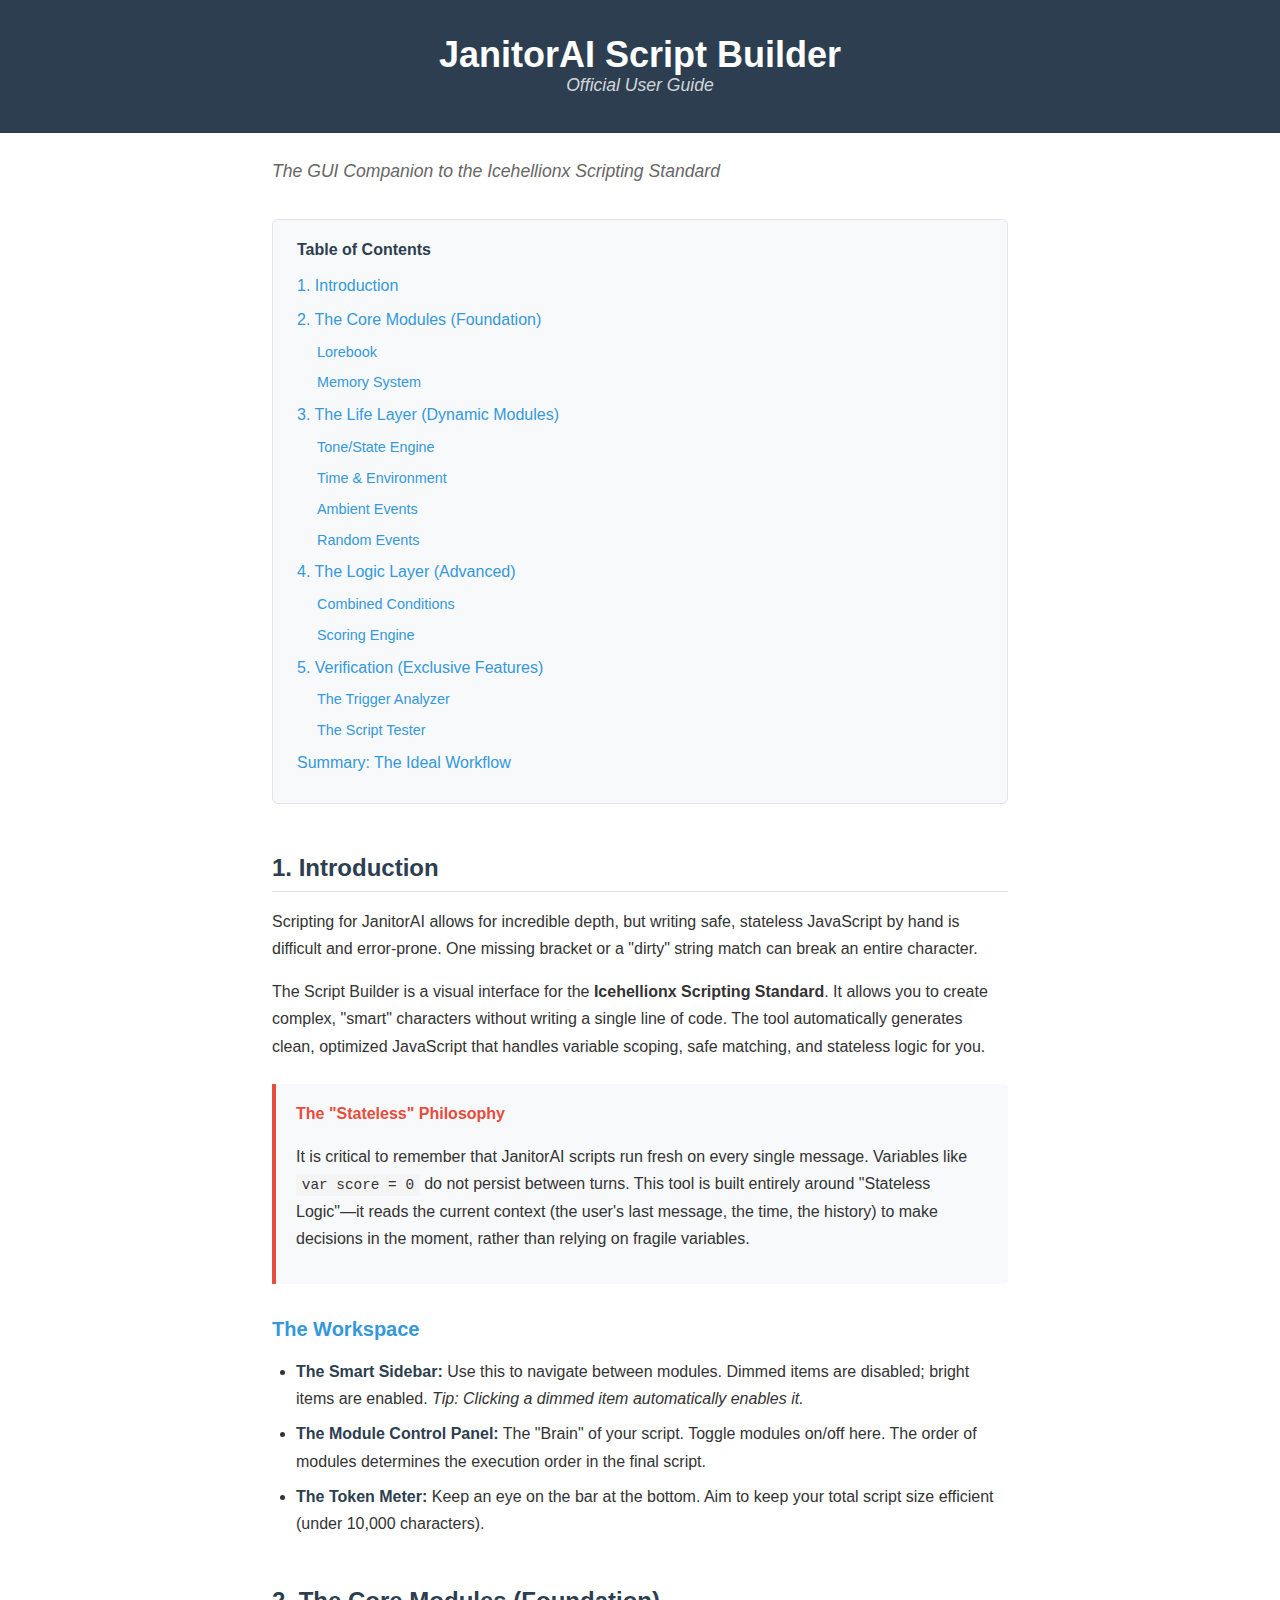
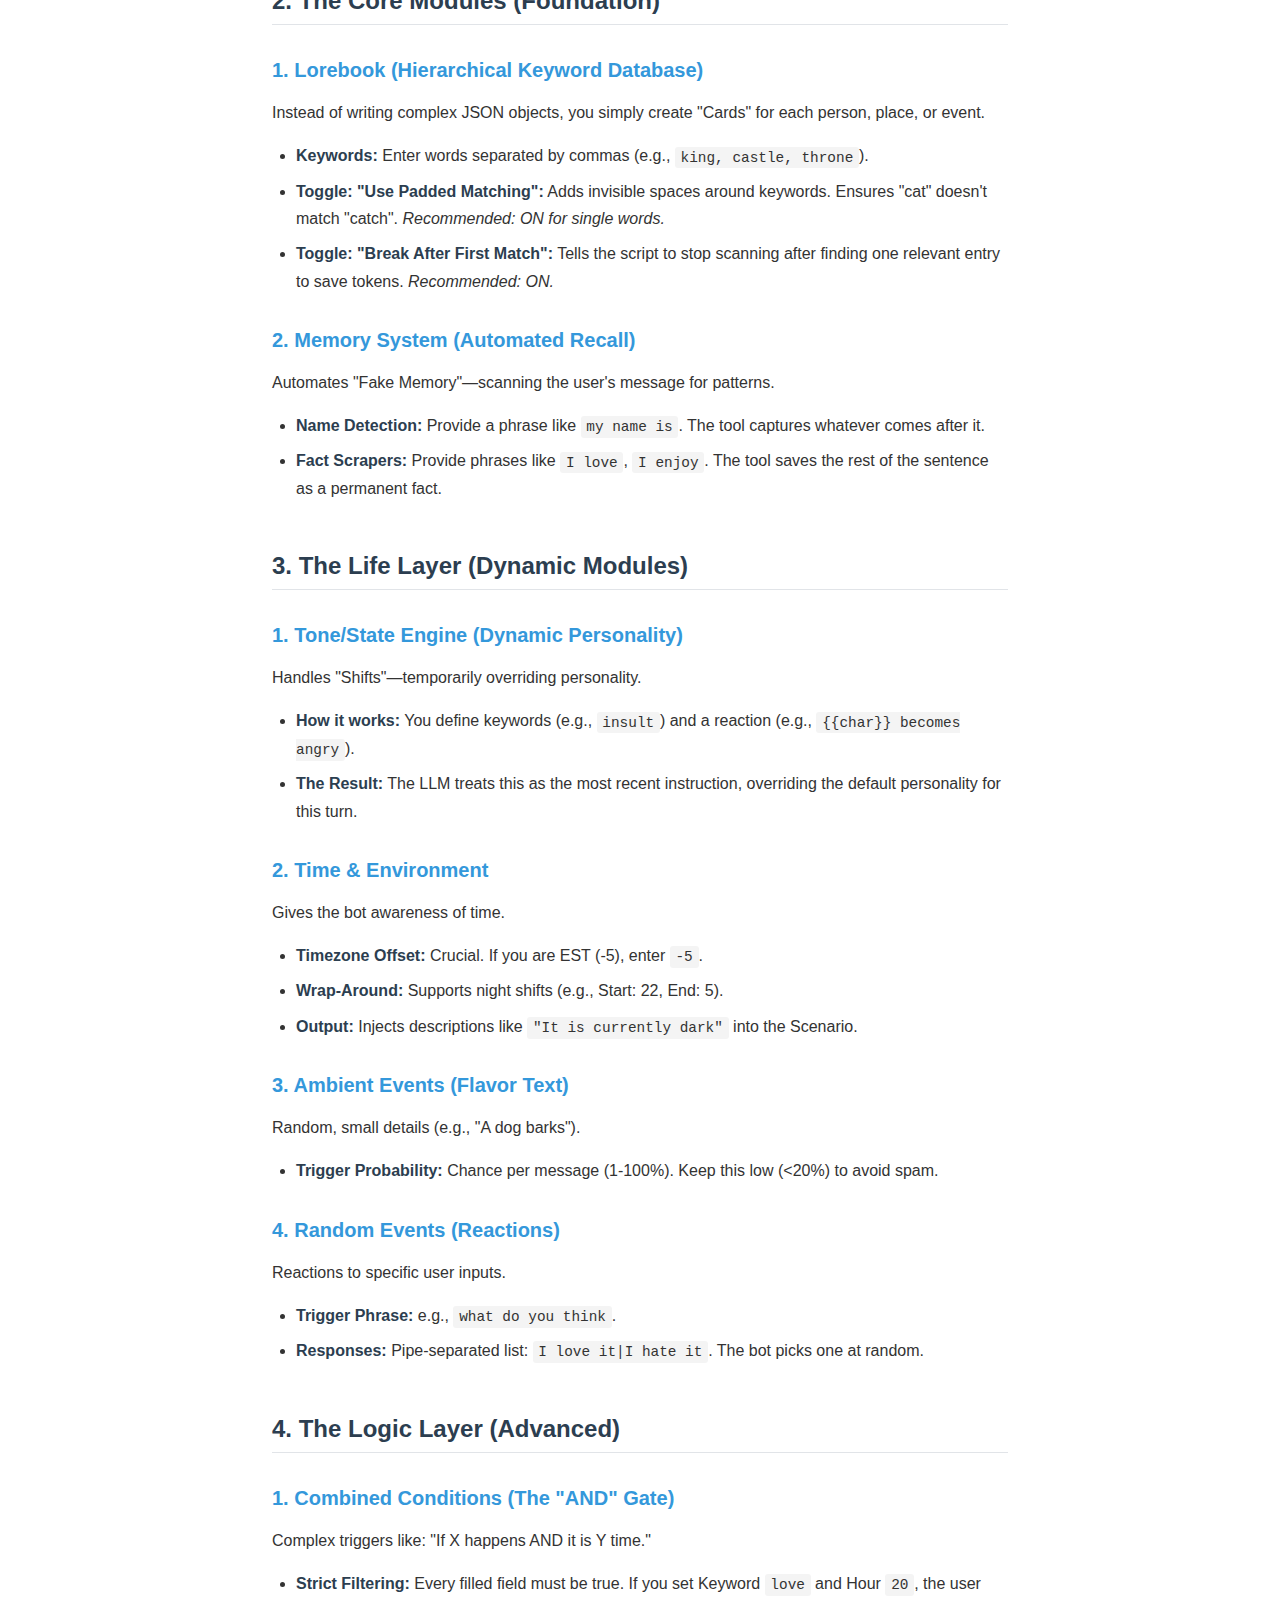
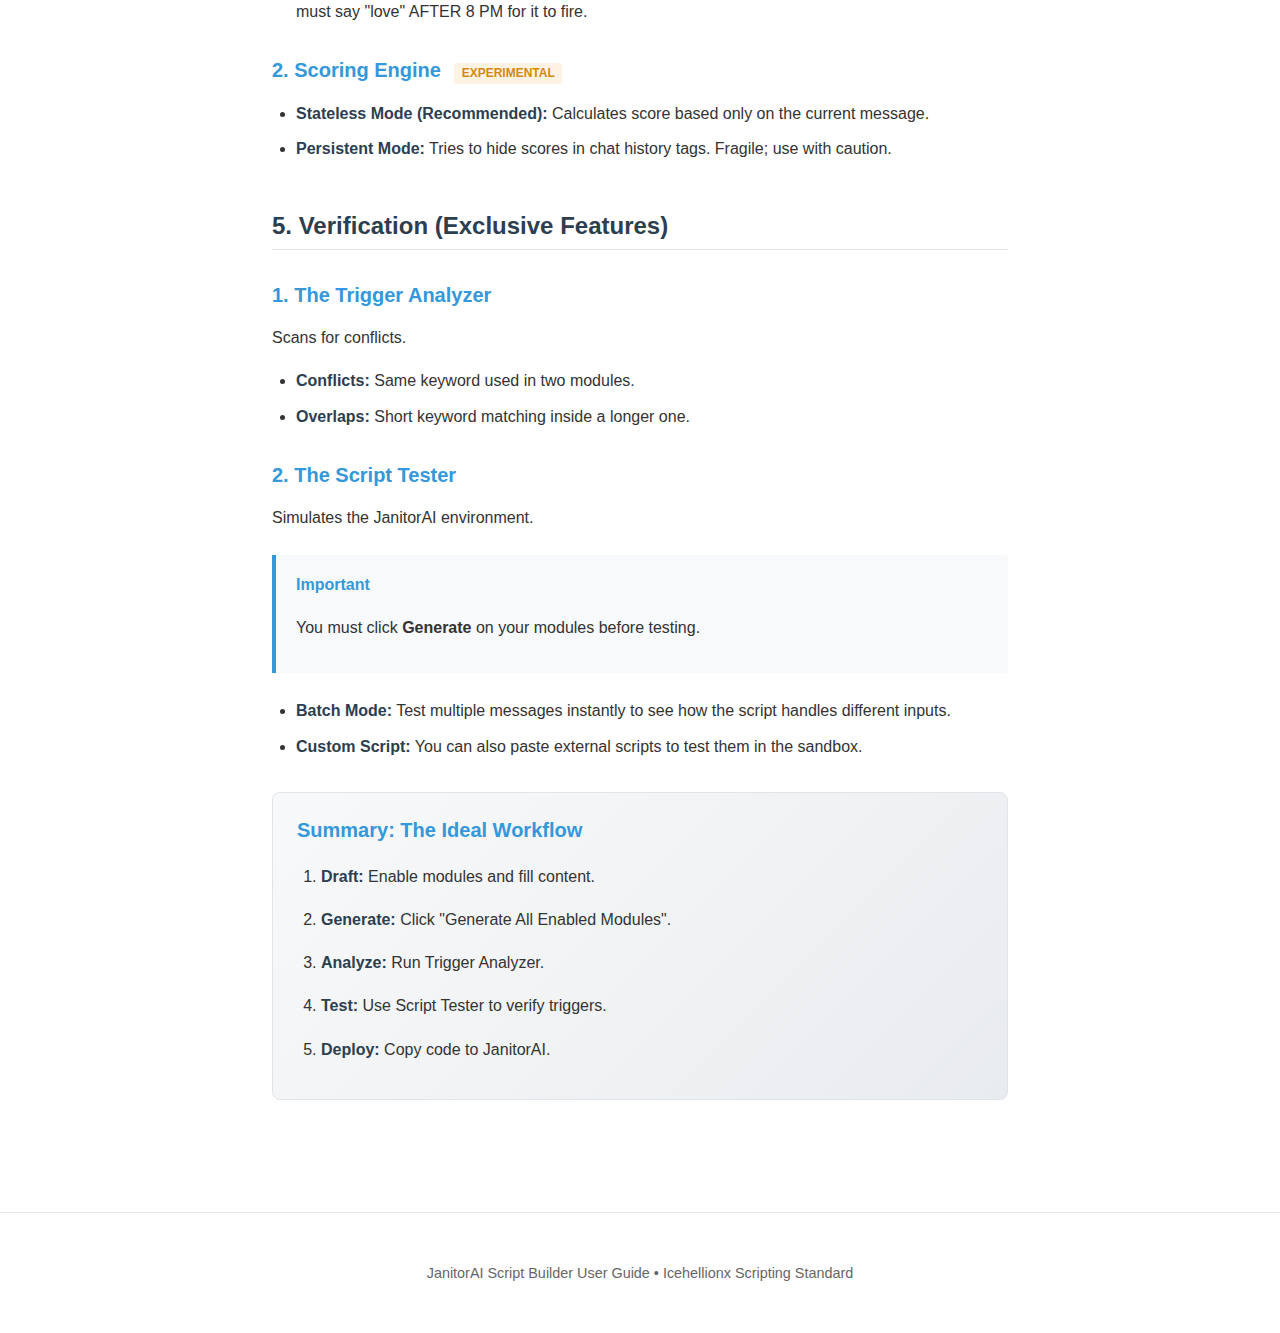
<file: guide.html>
<!DOCTYPE html>
<html lang="en">
<head>
    <meta charset="UTF-8">
    <meta name="viewport" content="width=device-width, initial-scale=1.0">
    <title>JanitorAI Script Builder: Official User Guide</title>
    <style>
        /* ========================================
           BASE STYLES
           ======================================== */
        :root {
            --color-primary: #2c3e50;
            --color-secondary: #3498db;
            --color-accent: #e74c3c;
            --color-text: #333;
            --color-text-light: #666;
            --color-bg: #fff;
            --color-bg-alt: #f8f9fa;
            --color-border: #e1e4e8;
            --color-code-bg: #f4f4f4;
            --font-sans: -apple-system, BlinkMacSystemFont, "Segoe UI", Roboto, "Helvetica Neue", Arial, sans-serif;
            --font-mono: "SF Mono", "Consolas", "Liberation Mono", Menlo, monospace;
        }

        * {
            box-sizing: border-box;
        }

        html {
            font-size: 16px;
        }

        body {
            font-family: var(--font-sans);
            line-height: 1.7;
            color: var(--color-text);
            background-color: var(--color-bg);
            margin: 0;
            padding: 0;
        }

        /* ========================================
           LAYOUT
           ======================================== */
        .container {
            max-width: 800px;
            margin: 0 auto;
            padding: 2rem;
        }

        /* ========================================
           TYPOGRAPHY
           ======================================== */
        h1, h2, h3, h4 {
            color: var(--color-primary);
            margin-top: 2rem;
            margin-bottom: 1rem;
            line-height: 1.3;
        }

        h1 {
            font-size: 2.25rem;
            border-bottom: 3px solid var(--color-secondary);
            padding-bottom: 0.75rem;
            margin-top: 0;
        }

        .subtitle {
            font-size: 1.1rem;
            color: var(--color-text-light);
            font-style: italic;
            margin-top: -0.5rem;
            margin-bottom: 2rem;
        }

        h2 {
            font-size: 1.5rem;
            border-bottom: 1px solid var(--color-border);
            padding-bottom: 0.5rem;
            margin-top: 3rem;
        }

        h3 {
            font-size: 1.25rem;
            color: var(--color-secondary);
        }

        h4 {
            font-size: 1.1rem;
            color: var(--color-text-light);
        }

        p {
            margin: 1rem 0;
        }

        /* ========================================
           LISTS
           ======================================== */
        ul, ol {
            margin: 1rem 0;
            padding-left: 1.5rem;
        }

        li {
            margin: 0.5rem 0;
        }

        li strong {
            color: var(--color-primary);
        }

        /* ========================================
           SPECIAL ELEMENTS
           ======================================== */
        .callout {
            background-color: var(--color-bg-alt);
            border-left: 4px solid var(--color-secondary);
            padding: 1rem 1.25rem;
            margin: 1.5rem 0;
            border-radius: 0 4px 4px 0;
        }

        .callout-title {
            font-weight: 600;
            color: var(--color-secondary);
            margin-bottom: 0.5rem;
        }

        .warning {
            border-left-color: var(--color-accent);
        }

        .warning .callout-title {
            color: var(--color-accent);
        }

        code {
            font-family: var(--font-mono);
            font-size: 0.9em;
            background-color: var(--color-code-bg);
            padding: 0.2em 0.4em;
            border-radius: 3px;
        }

        .tag {
            display: inline-block;
            background-color: #e8f4fc;
            color: var(--color-secondary);
            font-size: 0.75rem;
            font-weight: 600;
            padding: 0.2em 0.6em;
            border-radius: 3px;
            text-transform: uppercase;
            margin-left: 0.5rem;
        }

        .tag.experimental {
            background-color: #fef3e2;
            color: #d68910;
        }

        /* ========================================
           WORKFLOW SUMMARY
           ======================================== */
        .workflow {
            background: linear-gradient(135deg, #f8f9fa 0%, #e9ecef 100%);
            border: 1px solid var(--color-border);
            border-radius: 8px;
            padding: 1.5rem;
            margin: 2rem 0;
        }

        .workflow h3 {
            margin-top: 0;
        }

        .workflow ol {
            margin-bottom: 0;
        }

        .workflow li {
            padding: 0.25rem 0;
        }

        /* ========================================
           TABLE OF CONTENTS
           ======================================== */
        .toc {
            background-color: var(--color-bg-alt);
            border: 1px solid var(--color-border);
            border-radius: 6px;
            padding: 1.25rem 1.5rem;
            margin: 2rem 0;
        }

        .toc h2 {
            font-size: 1rem;
            border: none;
            margin: 0 0 0.75rem 0;
            padding: 0;
        }

        .toc ul {
            list-style: none;
            padding-left: 0;
            margin: 0;
        }

        .toc li {
            margin: 0.4rem 0;
        }

        .toc a {
            color: var(--color-secondary);
            text-decoration: none;
        }

        .toc a:hover {
            text-decoration: underline;
        }

        .toc ul ul {
            padding-left: 1.25rem;
        }

        .toc ul ul li {
            font-size: 0.9rem;
        }

        /* ========================================
           HEADER & FOOTER
           ======================================== */
        header {
            background-color: var(--color-primary);
            color: white;
            padding: 2rem;
            text-align: center;
        }

        header h1 {
            color: white;
            border: none;
            margin: 0;
            padding: 0;
        }

        header .subtitle {
            color: rgba(255, 255, 255, 0.8);
            margin-bottom: 0;
        }

        footer {
            text-align: center;
            padding: 2rem;
            color: var(--color-text-light);
            font-size: 0.9rem;
            border-top: 1px solid var(--color-border);
            margin-top: 3rem;
        }

        /* ========================================
           PRINT STYLES
           ======================================== */
        @media print {
            /* Page setup */
            @page {
                size: letter;
                margin: 1in;
            }

            /* Reset colors for print */
            body {
                font-size: 11pt;
                line-height: 1.5;
                color: #000;
                background: #fff;
            }

            .container {
                max-width: 100%;
                padding: 0;
            }

            /* Header adjustments for print */
            header {
                background-color: #fff !important;
                color: #000 !important;
                padding: 0 0 1rem 0;
                border-bottom: 2px solid #000;
                -webkit-print-color-adjust: exact;
                print-color-adjust: exact;
            }

            header h1 {
                color: #000 !important;
                font-size: 24pt;
            }

            header .subtitle {
                color: #333 !important;
            }

            /* Typography for print */
            h1 {
                font-size: 20pt;
            }

            h2 {
                font-size: 16pt;
            }

            h3 {
                font-size: 13pt;
            }

            h4 {
                font-size: 11pt;
            }

            /* Page break controls */
            h2 {
                page-break-before: auto;
                page-break-after: avoid;
            }

            h3, h4 {
                page-break-after: avoid;
            }

            p, li {
                orphans: 3;
                widows: 3;
            }

            /* Prevent breaks inside these elements */
            .callout,
            .workflow,
            .toc,
            ul,
            ol {
                page-break-inside: avoid;
            }

            /* Section breaks */
            section {
                page-break-inside: avoid;
            }

            /* Keep headers with following content */
            h2 + *,
            h3 + *,
            h4 + * {
                page-break-before: avoid;
            }

            /* Callout print styles */
            .callout {
                border: 1px solid #ccc;
                border-left-width: 4px;
                background-color: #f9f9f9 !important;
                -webkit-print-color-adjust: exact;
                print-color-adjust: exact;
            }

            /* Code print styles */
            code {
                background-color: #eee !important;
                -webkit-print-color-adjust: exact;
                print-color-adjust: exact;
            }

            /* Links: show URL in print */
            a[href]:after {
                content: " (" attr(href) ")";
                font-size: 0.8em;
                color: #666;
            }

            .toc a[href]:after {
                content: none;
            }

            /* Hide elements not needed in print */
            footer {
                display: none;
            }

            /* Tags print styling */
            .tag {
                border: 1px solid #999;
                background-color: transparent !important;
                color: #333 !important;
            }
        }
    </style>
</head>
<body>
    <header>
        <h1>JanitorAI Script Builder</h1>
        <p class="subtitle">Official User Guide</p>
    </header>

    <div class="container">
        <p class="subtitle">The GUI Companion to the Icehellionx Scripting Standard</p>

        <!-- Table of Contents -->
        <nav class="toc">
            <h2>Table of Contents</h2>
            <ul>
                <li><a href="#introduction">1. Introduction</a></li>
                <li><a href="#core-modules">2. The Core Modules (Foundation)</a>
                    <ul>
                        <li><a href="#lorebook">Lorebook</a></li>
                        <li><a href="#memory-system">Memory System</a></li>
                    </ul>
                </li>
                <li><a href="#life-layer">3. The Life Layer (Dynamic Modules)</a>
                    <ul>
                        <li><a href="#tone-state">Tone/State Engine</a></li>
                        <li><a href="#time-environment">Time &amp; Environment</a></li>
                        <li><a href="#ambient-events">Ambient Events</a></li>
                        <li><a href="#random-events">Random Events</a></li>
                    </ul>
                </li>
                <li><a href="#logic-layer">4. The Logic Layer (Advanced)</a>
                    <ul>
                        <li><a href="#combined-conditions">Combined Conditions</a></li>
                        <li><a href="#scoring-engine">Scoring Engine</a></li>
                    </ul>
                </li>
                <li><a href="#verification">5. Verification (Exclusive Features)</a>
                    <ul>
                        <li><a href="#trigger-analyzer">The Trigger Analyzer</a></li>
                        <li><a href="#script-tester">The Script Tester</a></li>
                    </ul>
                </li>
                <li><a href="#workflow">Summary: The Ideal Workflow</a></li>
            </ul>
        </nav>

        <!-- Section 1: Introduction -->
        <section id="introduction">
            <h2>1. Introduction</h2>

            <p>Scripting for JanitorAI allows for incredible depth, but writing safe, stateless JavaScript by hand is difficult and error-prone. One missing bracket or a "dirty" string match can break an entire character.</p>

            <p>The Script Builder is a visual interface for the <strong>Icehellionx Scripting Standard</strong>. It allows you to create complex, "smart" characters without writing a single line of code. The tool automatically generates clean, optimized JavaScript that handles variable scoping, safe matching, and stateless logic for you.</p>

            <div class="callout warning">
                <div class="callout-title">The "Stateless" Philosophy</div>
                <p>It is critical to remember that JanitorAI scripts run fresh on every single message. Variables like <code>var score = 0</code> do not persist between turns. This tool is built entirely around "Stateless Logic"—it reads the current context (the user's last message, the time, the history) to make decisions in the moment, rather than relying on fragile variables.</p>
            </div>

            <h3>The Workspace</h3>
            <ul>
                <li><strong>The Smart Sidebar:</strong> Use this to navigate between modules. Dimmed items are disabled; bright items are enabled. <em>Tip: Clicking a dimmed item automatically enables it.</em></li>
                <li><strong>The Module Control Panel:</strong> The "Brain" of your script. Toggle modules on/off here. The order of modules determines the execution order in the final script.</li>
                <li><strong>The Token Meter:</strong> Keep an eye on the bar at the bottom. Aim to keep your total script size efficient (under 10,000 characters).</li>
            </ul>
        </section>

        <!-- Section 2: Core Modules -->
        <section id="core-modules">
            <h2>2. The Core Modules (Foundation)</h2>

            <h3 id="lorebook">1. Lorebook (Hierarchical Keyword Database)</h3>
            <p>Instead of writing complex JSON objects, you simply create "Cards" for each person, place, or event.</p>
            <ul>
                <li><strong>Keywords:</strong> Enter words separated by commas (e.g., <code>king, castle, throne</code>).</li>
                <li><strong>Toggle: "Use Padded Matching":</strong> Adds invisible spaces around keywords. Ensures "cat" doesn't match "catch". <em>Recommended: ON for single words.</em></li>
                <li><strong>Toggle: "Break After First Match":</strong> Tells the script to stop scanning after finding one relevant entry to save tokens. <em>Recommended: ON.</em></li>
            </ul>

            <h3 id="memory-system">2. Memory System (Automated Recall)</h3>
            <p>Automates "Fake Memory"—scanning the user's message for patterns.</p>
            <ul>
                <li><strong>Name Detection:</strong> Provide a phrase like <code>my name is</code>. The tool captures whatever comes after it.</li>
                <li><strong>Fact Scrapers:</strong> Provide phrases like <code>I love</code>, <code>I enjoy</code>. The tool saves the rest of the sentence as a permanent fact.</li>
            </ul>
        </section>

        <!-- Section 3: Life Layer -->
        <section id="life-layer">
            <h2>3. The Life Layer (Dynamic Modules)</h2>

            <h3 id="tone-state">1. Tone/State Engine (Dynamic Personality)</h3>
            <p>Handles "Shifts"—temporarily overriding personality.</p>
            <ul>
                <li><strong>How it works:</strong> You define keywords (e.g., <code>insult</code>) and a reaction (e.g., <code>{{char}} becomes angry</code>).</li>
                <li><strong>The Result:</strong> The LLM treats this as the most recent instruction, overriding the default personality for this turn.</li>
            </ul>

            <h3 id="time-environment">2. Time &amp; Environment</h3>
            <p>Gives the bot awareness of time.</p>
            <ul>
                <li><strong>Timezone Offset:</strong> Crucial. If you are EST (-5), enter <code>-5</code>.</li>
                <li><strong>Wrap-Around:</strong> Supports night shifts (e.g., Start: 22, End: 5).</li>
                <li><strong>Output:</strong> Injects descriptions like <code>"It is currently dark"</code> into the Scenario.</li>
            </ul>

            <h3 id="ambient-events">3. Ambient Events (Flavor Text)</h3>
            <p>Random, small details (e.g., "A dog barks").</p>
            <ul>
                <li><strong>Trigger Probability:</strong> Chance per message (1-100%). Keep this low (&lt;20%) to avoid spam.</li>
            </ul>

            <h3 id="random-events">4. Random Events (Reactions)</h3>
            <p>Reactions to specific user inputs.</p>
            <ul>
                <li><strong>Trigger Phrase:</strong> e.g., <code>what do you think</code>.</li>
                <li><strong>Responses:</strong> Pipe-separated list: <code>I love it|I hate it</code>. The bot picks one at random.</li>
            </ul>
        </section>

        <!-- Section 4: Logic Layer -->
        <section id="logic-layer">
            <h2>4. The Logic Layer (Advanced)</h2>

            <h3 id="combined-conditions">1. Combined Conditions (The "AND" Gate)</h3>
            <p>Complex triggers like: "If X happens AND it is Y time."</p>
            <ul>
                <li><strong>Strict Filtering:</strong> Every filled field must be true. If you set Keyword <code>love</code> and Hour <code>20</code>, the user must say "love" AFTER 8 PM for it to fire.</li>
            </ul>

            <h3 id="scoring-engine">2. Scoring Engine <span class="tag experimental">Experimental</span></h3>
            <ul>
                <li><strong>Stateless Mode (Recommended):</strong> Calculates score based only on the current message.</li>
                <li><strong>Persistent Mode:</strong> Tries to hide scores in chat history tags. Fragile; use with caution.</li>
            </ul>
        </section>

        <!-- Section 5: Verification -->
        <section id="verification">
            <h2>5. Verification (Exclusive Features)</h2>

            <h3 id="trigger-analyzer">1. The Trigger Analyzer</h3>
            <p>Scans for conflicts.</p>
            <ul>
                <li><strong>Conflicts:</strong> Same keyword used in two modules.</li>
                <li><strong>Overlaps:</strong> Short keyword matching inside a longer one.</li>
            </ul>

            <h3 id="script-tester">2. The Script Tester</h3>
            <p>Simulates the JanitorAI environment.</p>

            <div class="callout">
                <div class="callout-title">Important</div>
                <p>You must click <strong>Generate</strong> on your modules before testing.</p>
            </div>

            <ul>
                <li><strong>Batch Mode:</strong> Test multiple messages instantly to see how the script handles different inputs.</li>
                <li><strong>Custom Script:</strong> You can also paste external scripts to test them in the sandbox.</li>
            </ul>
        </section>

        <!-- Workflow Summary -->
        <section id="workflow">
            <div class="workflow">
                <h3>Summary: The Ideal Workflow</h3>
                <ol>
                    <li><strong>Draft:</strong> Enable modules and fill content.</li>
                    <li><strong>Generate:</strong> Click "Generate All Enabled Modules".</li>
                    <li><strong>Analyze:</strong> Run Trigger Analyzer.</li>
                    <li><strong>Test:</strong> Use Script Tester to verify triggers.</li>
                    <li><strong>Deploy:</strong> Copy code to JanitorAI.</li>
                </ol>
            </div>
        </section>
    </div>

    <footer>
        <p>JanitorAI Script Builder User Guide &bull; Icehellionx Scripting Standard</p>
    </footer>
</body>
</html>
</file>
